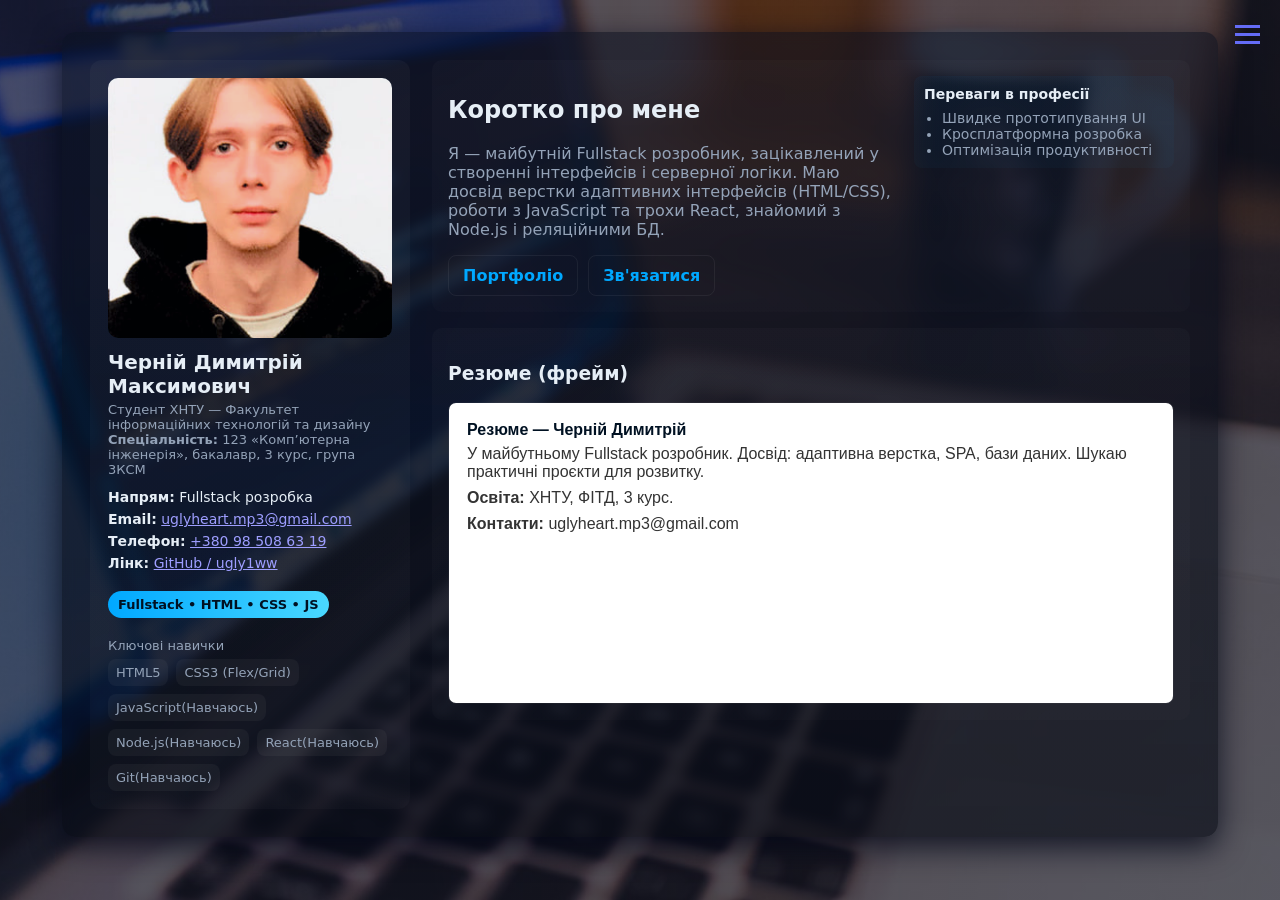
<file: index.html>
<!doctype html>
<html lang="uk">
<head>
    <meta charset="utf-8" />
    <meta name="viewport" content="width=device-width,initial-scale=1" />
    <title>Візитка — Черній Димитрій Максимович | Fullstack Developer</title>
    <meta name="description" content="Візитна картка студента — Fullstack розробник. Контакти, портфоліо, навички." />
    <link rel="icon" href="data:image/svg+xml,%3Csvg xmlns='http://www.w3.org/2000/svg' viewBox='0 0 100 100'%3E%3Ccircle cx='50' cy='50' r='45' fill='%23007acc'/%3E%3Ctext x='50' y='57' font-size='40' text-anchor='middle' fill='white' font-family='Arial'%3EF%3C/text%3E%3C/svg%3E" />
    <link rel="stylesheet" href="css/main.css" />

</head>
<body>

<div class="menu-btn" id="menu-btn">
    <div></div>
    <div></div>
    <div></div>
</div>

<nav class="menu" id="menu">
    <a href="index.html">Головна</a>
    <a href="skills.html">Навички</a>
    <a href="contacts.html">Контакти</a>
</nav>

<div class="container" role="main">
    <aside class="card" aria-label="Візитка">
        <div class="avatar" title="Фото">
            <img src="img/avatar.jpg" alt="Фото Чернія Димитрія Максимовича"/>
        </div>

        <div>
            <h1>Черній Димитрій Максимович</h1>
            <div class="subtitle">Студент ХНТУ — Факультет інформаційних технологій та дизайну<br><strong>Спеціальність:</strong> 123 «Комп’ютерна інженерія», бакалавр, 3 курс, група 3КСМ</div>
        </div>

        <div class="contacts">
            <div><strong>Напрям:</strong> Fullstack розробка</div>
            <div><strong>Email:</strong> <a href="mailto:uglyheart.mp3@gmail.com">uglyheart.mp3@gmail.com</a></div>
            <div><strong>Телефон:</strong> <a href="tel:+380501234567">+380 98 508 63 19</a></div>
            <div><strong>Лінк:</strong> <a href="https://github.com/ugly1ww" target="_blank" rel="noopener">GitHub / ugly1ww</a></div>
        </div>

        <div style="margin-top:8px">
            <span class="badge">Fullstack • HTML • CSS • JS</span>
        </div>

        <div style="margin-top:8px">
            <div style="font-size:13px; color:var(--muted); margin-bottom:6px">Ключові навички</div>
            <div class="skills">
                <span class="skill">HTML5</span>
                <span class="skill">CSS3 (Flex/Grid)</span>
                <span class="skill">JavaScript(Навчаюсь)</span>
                <span class="skill">Node.js(Навчаюсь)</span>
                <span class="skill">React(Навчаюсь)</span>
                <span class="skill">Git(Навчаюсь)</span>
            </div>
        </div>
    </aside>

    <section class="content" aria-label="Основна інформація">
        <article class="panel hero" aria-labelledby="intro-title">
            <div class="intro">
                <h2 id="intro-title">Коротко про мене</h2>
                <p style="color:var(--muted); margin-top:6px;">
                    Я — майбутній Fullstack розробник, зацікавлений у створенні інтерфейсів і серверної логіки. Маю досвід верстки адаптивних інтерфейсів (HTML/CSS), роботи з JavaScript та трохи React, знайомий з Node.js і реляційними БД.
                </p>

                <div class="buttons">
                    <a class="btn" href="#">Портфоліо</a>
                    <a class="btn" href="contacts.html">Зв'язатися</a>
                </div>
            </div>

            <div style="width:260px; min-width:200px;">
                <div style="background:linear-gradient(180deg, rgba(0,122,204,0.06), rgba(0,168,255,0.03)); padding:10px; border-radius:8px;">
                    <strong style="font-size:14px; display:block; margin-bottom:8px;">Переваги в професії</strong>
                    <ul style="margin:0; padding-left:18px; color:var(--muted); font-size:14px;">
                        <li>Швидке прототипування UI</li>
                        <li>Кросплатформна розробка</li>
                        <li>Оптимізація продуктивності</li>
                    </ul>
                </div>
            </div>
        </article>

<!--        <article class="panel" aria-labelledby="skills-title">
            <h3 id="skills-title">Навички (рівень)</h3>
            <table>
                <thead>
                <tr><th>Технологія</th><th>Рівень</th><th>Коментар</th></tr>
                </thead>
                <tbody>
                <tr><td>HTML5 / CSS3</td><td>Впевнено</td><td>Адаптивна верстка (Flexbox / Grid)</td></tr>
                <tr><td>JavaScript (ES6+)</td><td>Середній</td><td>DOM, fetch, асинхронність</td></tr>
                <tr><td>React</td><td>Середній</td><td>Компоненти, хуки</td></tr>
                <tr><td>Node.js / Express</td><td>Базовий</td><td>API та бекенд</td></tr>
                <tr><td>Git</td><td>Базовий</td><td>Контроль версій, GitHub</td></tr>
                </tbody>
            </table>
        </article>-->

        <article class="panel" aria-labelledby="frame-title">
            <h3 id="frame-title">Резюме (фрейм)</h3>
            <div class="frame">
                <!-- iframe можна вбудувати на реальний документ; для прикладу about:blank -->
                <iframe srcdoc='
            <style>body{font-family:Arial, sans-serif;color:#012;background:#fff;padding:18px;margin:0}h4{margin:0 0 6px 0}p{margin:0 0 8px 0;color:#333}</style>
            <h4>Резюме — Черній Димитрій</h4>
            <p>У майбутньому Fullstack розробник. Досвід: адаптивна верстка, SPA, бази даних. Шукаю практичні проєкти для розвитку.</p>
            <p><strong>Освіта:</strong> ХНТУ, ФІТД, 3 курс.</p>
            <p><strong>Контакти:</strong> uglyheart.mp3@gmail.com</p>' title="Резюме вбудоване">
                </iframe>
            </div>
        </article>

        <!--<article id="contacts" class="panel" aria-labelledby="contact-title">
            <h3 id="contact-title">Контактна форма</h3>
            <p style="color:var(&#45;&#45;muted)">Залиште повідомлення — js обробить візуально (без реального відправлення).</p>

            <form id="contactForm" onsubmit="handleSubmit(event)" novalidate>
                <div class="row">
                    <div class="col">
                        <label for="name">Ім'я</label>
                        <input id="name" name="name" type="text" placeholder="Ваше ім'я" required />
                    </div>
                    <div class="col">
                        <label for="email">Email</label>
                        <input id="email" name="email" type="email" placeholder="you@example.com" required />
                    </div>
                </div>

                <label for="service">Яка послуга цікавить?</label>
                <select id="service" name="service">
                    <option>Веб-дизайн</option>
                    <option>Front-end розробка</option>
                    <option>Fullstack розробка</option>
                    <option>Брендинг</option>
                </select>

                <label for="message">Повідомлення</label>
                <textarea id="message" name="message" rows="5" placeholder="Короткий опис завдання..." required></textarea>

                <div style="display:flex; gap:10px; align-items:center;">
                    <button type="submit" class="btn">Відправити</button>
                    <button type="reset" class="btn" style="color:var(&#45;&#45;muted); border-style:dashed;">Очистити</button>
                    <div id="formResult" style="margin-left:auto; color:var(&#45;&#45;muted); font-size:13px;"></div>
                </div>
            </form>
        </article>-->

    </section>
</div>

<script src="js/script.js"></script>
</body>
</html>
</file>
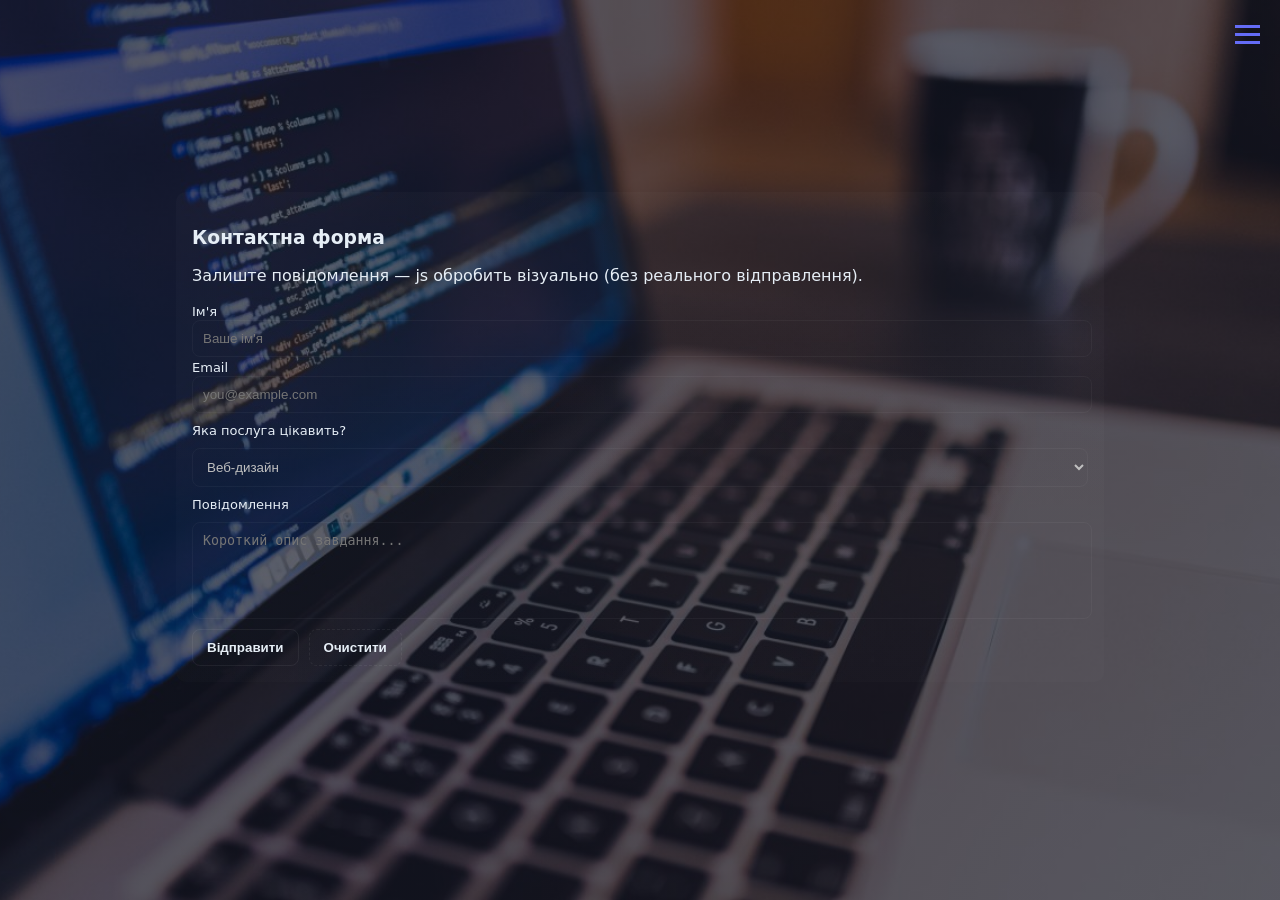
<file: contacts.html>
<!doctype html>
<html lang="uk">
<head>
    <meta charset="UTF-8">
    <meta name="viewport"
          content="width=device-width, user-scalable=no, initial-scale=1.0, maximum-scale=1.0, minimum-scale=1.0">
    <meta http-equiv="X-UA-Compatible" content="ie=edge">
    <title>Контакти та Зв'язок</title>
    <link rel="stylesheet" href="css/contacts.css">
</head>
<body>

<div class="menu-btn2" id="menu-btn2">
    <div></div>
    <div></div>
    <div></div>
</div>

<nav class="menu2" id="menu2">
    <a href="index.html">Головна</a>
    <a href="skills.html">Навички</a>
    <a href="contacts.html">Контакти</a>
</nav>

<article id="contacts" class="panel" aria-labelledby="contact-title">
    <h3 id="contact-title">Контактна форма</h3>
    <p style="color:var(--muted)">Залиште повідомлення — js обробить візуально (без реального відправлення).</p>

    <form id="contactForm" onsubmit="handleSubmit(event)" novalidate>
        <div class="row">
            <div class="col">
                <label for="name">Ім'я</label>
                <input id="name" name="name" type="text" placeholder="Ваше ім'я" required />
            </div>
            <div class="col">
                <label for="email">Email</label>
                <input id="email" name="email" type="email" placeholder="you@example.com" required />
            </div>
        </div>

        <label for="service">Яка послуга цікавить?</label>
        <select id="service" name="service">
            <option>Веб-дизайн</option>
            <option>Front-end розробка</option>
            <option>Fullstack розробка</option>
            <option>Брендинг</option>
        </select>

        <label for="message">Повідомлення</label>
        <textarea id="message" name="message" rows="5" placeholder="Короткий опис завдання..." required></textarea>

        <div style="display:flex; gap:10px; align-items:center;">
            <button type="submit" class="btn">Відправити</button>
            <button type="reset" class="btn" style="color:var(--muted); border-style:dashed;">Очистити</button>
            <div id="formResult" style="margin-left:auto; color:var(--muted); font-size:13px;"></div>
        </div>
    </form>
</article>

<script src="js/contacts.js"></script>
</body>
</html>
</file>
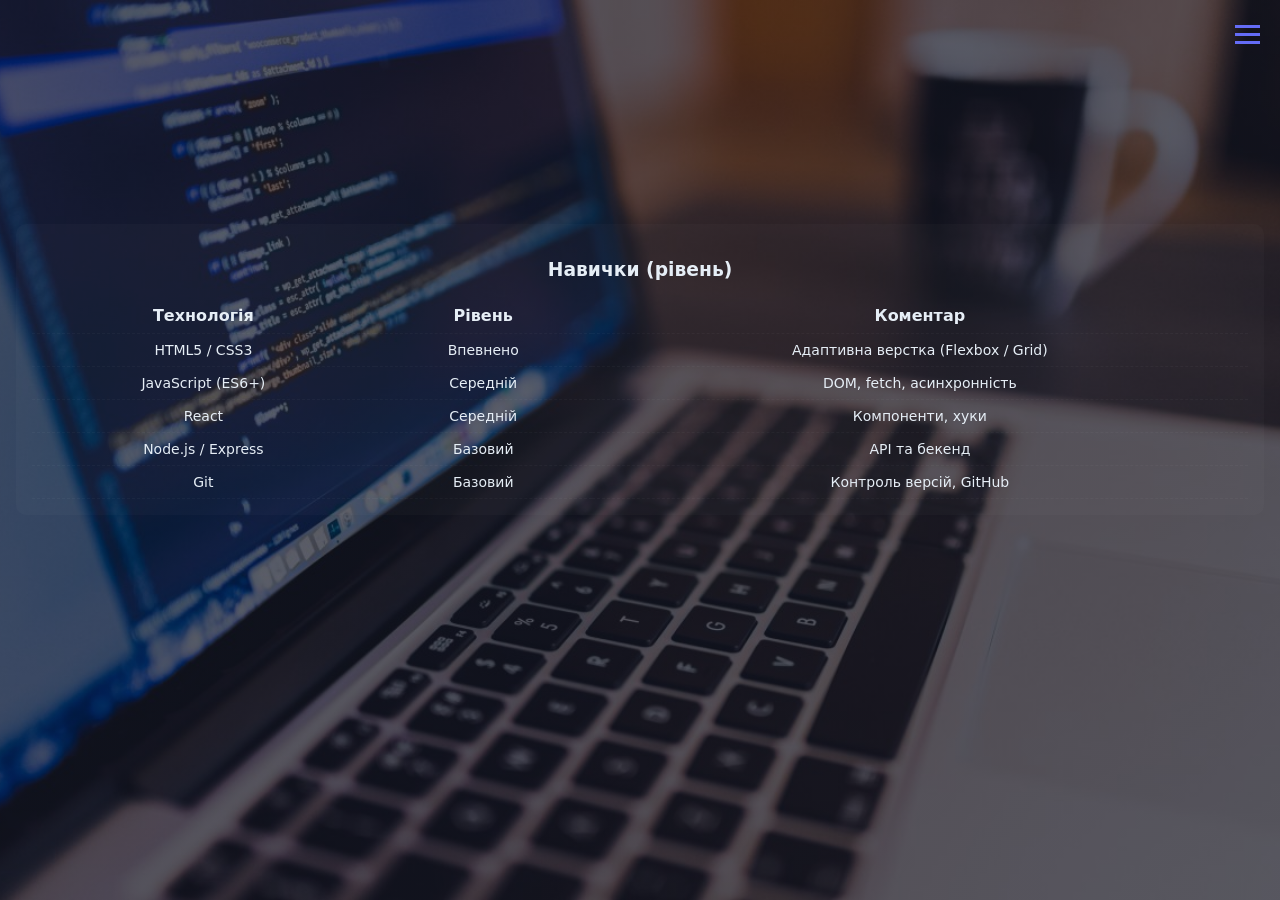
<file: skills.html>
<!doctype html>
<html lang="uk">
<head>
    <meta charset="UTF-8">
    <meta name="viewport"
          content="width=device-width, user-scalable=no, initial-scale=1.0, maximum-scale=1.0, minimum-scale=1.0">
    <meta http-equiv="X-UA-Compatible" content="ie=edge">
    <title>Навички</title>
    <link rel="stylesheet" href="css/skills.css">
</head>
<body>

<div class="menu-btn1" id="menu-btn1">
    <div></div>
    <div></div>
    <div></div>
</div>

<nav class="menu1" id="menu1">
    <a href="index.html">Головна</a>
    <a href="skills.html">Навички</a>
    <a href="contacts.html">Контакти</a>
</nav>

<article class="panel1" aria-labelledby="skills-title">
    <h3 id="skills-title1">Навички (рівень)</h3>
    <table>
        <thead>
        <tr><th>Технологія</th><th>Рівень</th><th>Коментар</th></tr>
        </thead>
        <tbody>
        <tr><td>HTML5 / CSS3</td><td>Впевнено</td><td>Адаптивна верстка (Flexbox / Grid)</td></tr>
        <tr><td>JavaScript (ES6+)</td><td>Середній</td><td>DOM, fetch, асинхронність</td></tr>
        <tr><td>React</td><td>Середній</td><td>Компоненти, хуки</td></tr>
        <tr><td>Node.js / Express</td><td>Базовий</td><td>API та бекенд</td></tr>
        <tr><td>Git</td><td>Базовий</td><td>Контроль версій, GitHub</td></tr>
        </tbody>
    </table>
</article>

<script src="js/skills.js"></script>
</body>
</html>
</file>
<file: css/main.css>
:root{
    --bg:#0f1724;
    --card:#0b1220;
    --accent:#00a8ff;
    --muted:#94a3b8;
    --glass: rgba(255,255,255,0.04);
    --max-width:1100px;
    color-scheme: dark;
}
html,body{
    height:100%;
    margin:0;
    font-family:Inter, system-ui, -apple-system, "Segoe UI", Roboto, "Helvetica Neue", Arial;
    background: var(--bg);
    color:#e6eef6;
}

body{
    background-image:
            linear-gradient(180deg, rgba(2,6,23,0.6), rgba(2,6,23,0.6)),
            url('../img/background.jpg');
    background-size: cover;
    background-position: center;
    -webkit-font-smoothing:antialiased;
    -moz-osx-font-smoothing:grayscale;
    padding: 32px 16px;
    box-sizing: border-box;
}

.menu-btn {
    position: fixed;
    top: 10px;
    right: 10px;
    cursor: pointer;
    padding: 10px;
    border-radius: 10px;
    z-index: 1000;
    transition: background-color 0.3s ease;
}
.menu-btn:hover {
    background-color: #aeb1ff;
}

.menu-btn div {
    width: 25px;
    height: 3px;
    background-color: #646cf6;
    margin: 5px 0;
    transition: 0.4s;
}


.menu {
    display: none;
    flex-direction: column;
    background-color: rgba(60, 76, 155, 0.1);
    position: fixed;
    top: 70px;
    right: 10px;
    padding: 10px;
    border: 1px solid #35459a;
    border-radius: 5px;
    z-index: 999;
}

.menu a{
    text-decoration: none;
    color: #ffffff;
    padding: 10px 10px ;
}

.menu a:hover{
    color: #AEB1FFFF;
    background-color: rgba(11, 18, 32, 0.41);
    border-radius: 5px;

}

.menu.show{
    display: flex;
}



.container{
    max-width: var(--max-width);
    margin: 0 auto;
    backdrop-filter: blur(6px) saturate(120%);
    padding: 28px;
    border-radius: 14px;
    background: linear-gradient(180deg, rgba(11,17,32,0.6), rgba(6,10,20,0.65));
    box-shadow: 0 10px 30px rgba(2,6,23,0.8);
    display: grid;
    grid-template-columns: 320px 1fr;
    gap: 22px;
}

.card{
    background: linear-gradient(180deg, rgba(255,255,255,0.03), rgba(255,255,255,0.02));
    padding: 18px;
    border-radius: 12px;
    display:flex;
    flex-direction:column;
    gap:12px;
}
.avatar{
    width:100%;
    height:260px;
    border-radius:10px;
    background: linear-gradient(135deg, rgba(0,122,204,0.12), rgba(0,168,255,0.08));
    display:flex;
    align-items:center;
    justify-content:center;
    overflow:hidden;
    position:relative;
}
.avatar img{
    width:100%;
    height:100%;
    object-fit:cover;
    filter: saturate(110%) contrast(1.02);
    opacity:0.95;
}
h1{
    font-size:20px;
    margin:0 0 4px 0;
}
.subtitle{
    font-size:13px;
    color:var(--muted);
}
.contacts{
    display:flex;
    flex-direction:column;
    gap:6px; font-size:14px;
}
.badge{
    display:inline-block;
    padding:6px 10px;
    border-radius:999px;
    background:linear-gradient(90deg,var(--accent),#4ad8ff);
    color:#012;
    font-weight:600;
    font-size:13px;
}
.skills{
    display:flex;
    flex-wrap:wrap;
    gap:8px;
}
.skill{
    background:var(--glass);
    padding:6px 8px;
    border-radius:8px;
    font-size:13px; color:var(--muted);
}

.content{
    display:flex;
    flex-direction:column;
    gap:16px;
}
.panel{
    background: linear-gradient(180deg, rgba(255,255,255,0.02), rgba(255,255,255,0.01));
    padding:16px;
    border-radius:10px;
}
.hero{
    display:flex;
    gap:16px;
    align-items:flex-start;
}
.hero .intro{
    flex:1;
}
.buttons{
    display:flex;
    gap:10px;
    margin-top:10px;
}
.btn{
    padding:10px 14px;
    border-radius:8px;
    background:transparent;
    border:1px solid rgba(255,255,255,0.06);
    cursor:pointer;
    color:var(--accent);
    font-weight:600;
    text-decoration:none;
}

.gallery{
    display:grid;
    grid-template-columns:repeat(auto-fill,minmax(200px,1fr));
    gap:12px;
}
.project{
    position:relative;
    border-radius:8px; overflow:hidden;
    background:#071025; cursor:pointer;
    border:1px solid rgba(255,255,255,0.03);
}
.project img{width:100%;
    height:160px;
    object-fit:cover;
    display:block;
    filter:contrast(1.02);
}
.project .meta{
    padding:8px;
    font-size:13px;
}
.project .tag{
    display:inline-block;
    padding:4px 8px;
    background:rgba(0,168,255,0.08);
    color:var(--accent);
    border-radius:999px;
    font-weight:600;
    margin-right:6px;
}

table{
    width:100%;
    border-collapse:collapse;
    font-size:14px;
}
th, td{
    padding:8px 10px;
    text-align:left;
    border-bottom:1px dashed rgba(255,255,255,0.03);
}
th{
    color:var(--muted);
    font-weight:600;
    font-size:13px;
}

form{
    display:grid;
    gap:10px;
}
label{
    font-size:13px;
    color:var(--muted);
}
input[type="text"], input[type="email"], textarea, select{
    width:100%;
    padding:10px;
    border-radius:8px;
    border:1px solid rgba(255,255,255,0.04);
    background:transparent;
    color:inherit;
    resize:vertical;
}
.row{
    display:flex;
    gap:10px;
}
.row .col{
    flex:1;
}

.frame{

    height:300px;
    border-radius:8px;
    overflow:hidden;
    border:1px solid rgba(255,255,255,0.04);
}
iframe{
    width:100%;
    height:100%;
    border:0;
    display:block;
}

#service{
    color: silver;
}
textarea{
    resize: none;
}

#name{
    width:90%;
}

#email{
    width:90%;
}

#service{
    width:98%;
}

#message{
    width:95%;
}

@media (max-width:900px){
    .container{grid-template-columns:1fr; padding:18px;}
    .avatar{height:200px;}
} /*адаптація*/
</file>
<file: css/contacts.css>
html,body{height:100%; margin:0; font-family:Inter, system-ui, -apple-system, "Segoe UI", Roboto, "Helvetica Neue", Arial; background: var(--bg); color:#e6eef6;}

body{
    background-image:
    linear-gradient(180deg, rgba(2,6,23,0.6), rgba(2,6,23,0.6)),
    url('../img/background.jpg');
    background-size: cover;
    background-position: center;
    -webkit-font-smoothing:antialiased;
    -moz-osx-font-smoothing:grayscale;
    padding: 32px 16px;
    box-sizing: border-box;
}

.menu-btn2 {
    position: fixed;
    top: 10px;
    right: 10px;
    cursor: pointer;
    padding: 10px;
    border-radius: 10px;
    z-index: 1000;
    transition: background-color 0.3s ease;

}

.menu-btn2 div {
    width: 25px;
    height: 3px;
    background-color: #646cf6;
    margin: 5px 0;
    transition: 0.4s;
}
.menu-btn2:hover {
    background-color: #aeb1ff;
}

.menu2 {
    display: none;
    flex-direction: column;
    background-color: rgba(60, 76, 155, 0.1);
    position: fixed;
    top: 70px;
    right: 10px;
    padding: 10px;
    border: 1px solid #35459a;
    border-radius: 5px;
    z-index: 999;
}

.menu2 a{
    text-decoration: none;
    color: #ffffff;
    padding: 10px 10px ;
}

.menu2 a:hover{
    color: #AEB1FFFF;
    background-color: rgba(11, 18, 32, 0.41);
    border-radius: 5px;

}

.menu2.show{
    display: flex;
}

.contacts{
    display:flex;
    flex-direction:column;
    gap:6px; font-size:14px;
}

.panel{
    background: linear-gradient(180deg, rgba(255,255,255,0.02), rgba(255,255,255,0.01));
    padding:16px;
    border-radius:10px;
}

.hero{
    display:flex;
    gap:16px;
    align-items:flex-start;
}

.buttons{
    display:flex;
    gap:10px;
    margin-top:10px;
}
.btn{
    padding:10px 14px;
    border-radius:8px;
    background:transparent;
    border:1px solid rgba(255,255,255,0.06);
    cursor:pointer;
    color:var(--accent);
    font-weight:600;
    text-decoration:none;
}

article{
    margin: 10em;
}

form{
    display:grid;
    gap:10px;
}
label{
    font-size:13px;
    color:var(--muted);
}
input[type="text"], input[type="email"], textarea, select{
    width:100%;
    padding:10px;
    border-radius:8px;
    border:1px solid rgba(255,255,255,0.04);
    background:transparent;
    color:inherit;
    resize:vertical;
}

#service{
    color: silver;
}
textarea{
    resize: none;
}

#name{
    width:98%;
}

#email{
    width:98%;
}

#service{
    width:100%;
}

#message{
    width:98%;
}
</file>
<file: css/skills.css>
html,body{height:100%; margin:0; font-family:Inter, system-ui, -apple-system, "Segoe UI", Roboto, "Helvetica Neue", Arial; background: var(--bg); color:#e6eef6;}

body{
    background-image:
            linear-gradient(180deg, rgba(2,6,23,0.6), rgba(2,6,23,0.6)),
            url('../img/background.jpg');
    background-size: cover;
    background-position: center;
    -webkit-font-smoothing:antialiased;
    -moz-osx-font-smoothing:grayscale;
    padding: 32px 16px;
    box-sizing: border-box;
}

.menu-btn1 {
    position: fixed;
    top: 10px;
    right: 10px;
    cursor: pointer;
    padding: 10px;
    border-radius: 10px;
    z-index: 1000;
    transition: background-color 0.3s ease;

}

.menu-btn1 div {
    width: 25px;
    height: 3px;
    background-color: #646cf6;
    margin: 5px 0;
    transition: 0.4s;
}
.menu-btn1:hover {
    background-color: #aeb1ff;
}

.menu1 {
    display: none;
    flex-direction: column;
    background-color: rgba(60, 76, 155, 0.1);
    position: fixed;
    top: 70px;
    right: 10px;
    padding: 10px;
    border: 1px solid #35459a;
    border-radius: 5px;
    z-index: 999;
}

.menu1 a{
    text-decoration: none;
    color: #ffffff;
    padding: 10px 10px ;
}

.menu1 a:hover{
    color: #AEB1FFFF;
    background-color: rgba(11, 18, 32, 0.41);
    border-radius: 5px;

}

.menu1.show{
    display: flex;
}

article{
    margin-top: 12em;
}

.panel1{
    text-align: center;
    background-color: #FFFFFF05;
    padding:16px;
    border-radius:10px;
    transition: background-color 0.3s ease;
}

.panel1:hover{
    background-color: rgba(255, 255, 255, 0.67);
    color: #0b1220;
}

table{
    width:100%;
    border-collapse:collapse;
    font-size:14px;
}
th, td{
    padding:8px 10px;
    text-align:center;
    border-bottom:1px dashed rgba(255,255,255,0.03);
}
th{
    text-align: center;
    color:var(--muted);
    font-weight:600;
    font-size:16px;
}
</file>
